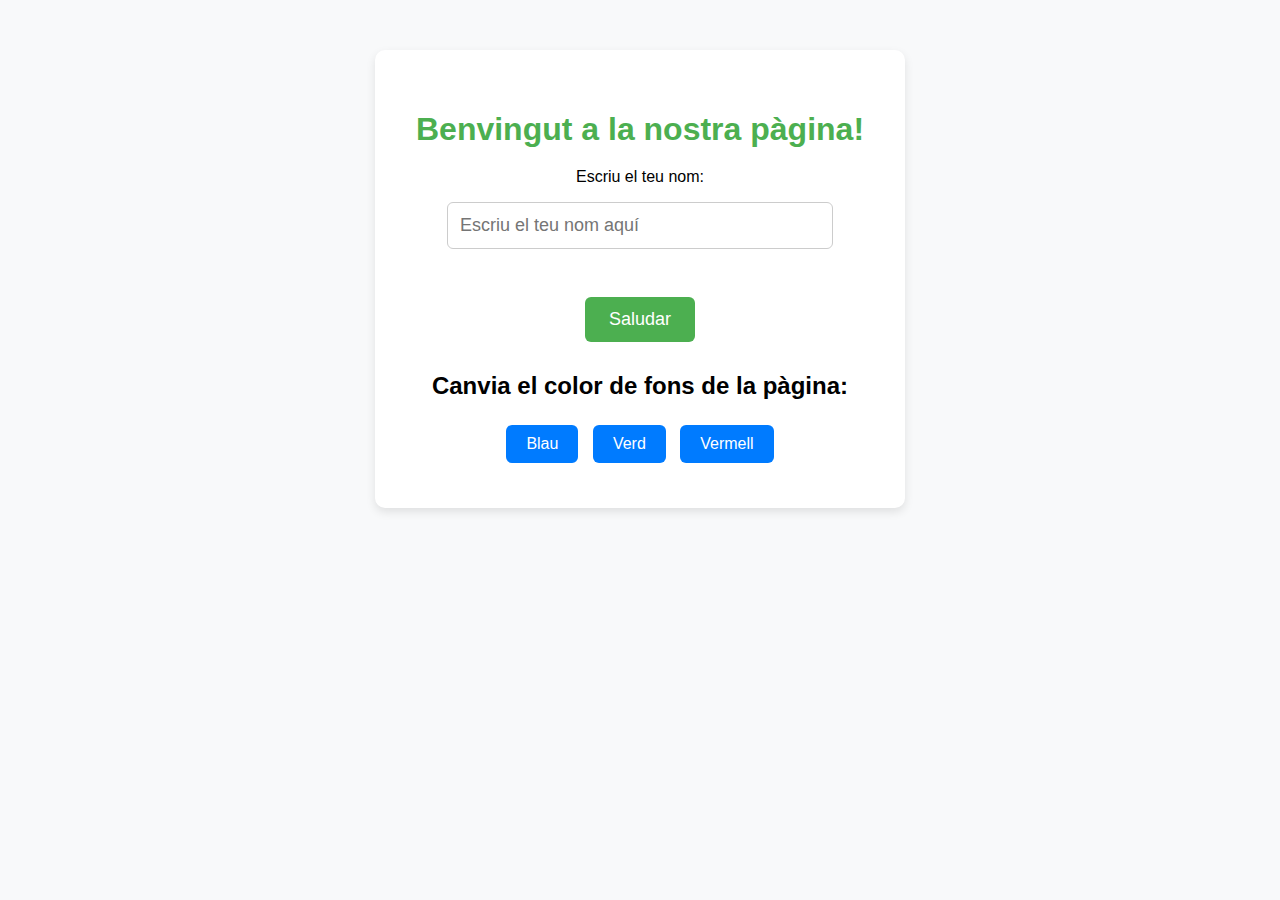
<file: index.html>
<!DOCTYPE html>
<html lang="ca">
<head>
    <meta charset="UTF-8">
    <meta name="viewport" content="width=device-width, initial-scale=1.0">
    <title>Pàgina Web </title>
    <link rel="stylesheet" href="index.css">
</head>
<body>

<div class="container">
    <h1>Benvingut a la nostra pàgina!</h1>
    <p>Escriu el teu nom:</p>
    <input type="text" id="nameInput" placeholder="Escriu el teu nom aquí">
    <br><br>
    <button onclick="saludarUser()">Saludar</button>

    <div id="greetingMessage" class="message"></div>

    <h2>Canvia el color de fons de la pàgina:</h2>
    <div class="colors">
        <button onclick="canviarColor('lightblue')">Blau</button>
        <button onclick="canviarColor('lightgreen')">Verd</button>
        <button onclick="canviarColor('lightcoral')">Vermell</button>
    </div>
</div>

<script>
    function saludarUser() {
        var userName = document.getElementById("nameInput").value;
        var greetingMessage = document.getElementById("greetingMessage");

        if (userName.trim() !== "") {
            greetingMessage.innerHTML = "Hola, " + userName + "! Benvingut a la meva pàgina web.";
        } else {
            greetingMessage.innerHTML = "Sisplau, introdueix el teu nom.";
        }
    }

    function canviarColor(color) {
        document.body.style.backgroundColor = color;
    }
</script>

</body>
</html>
</file>
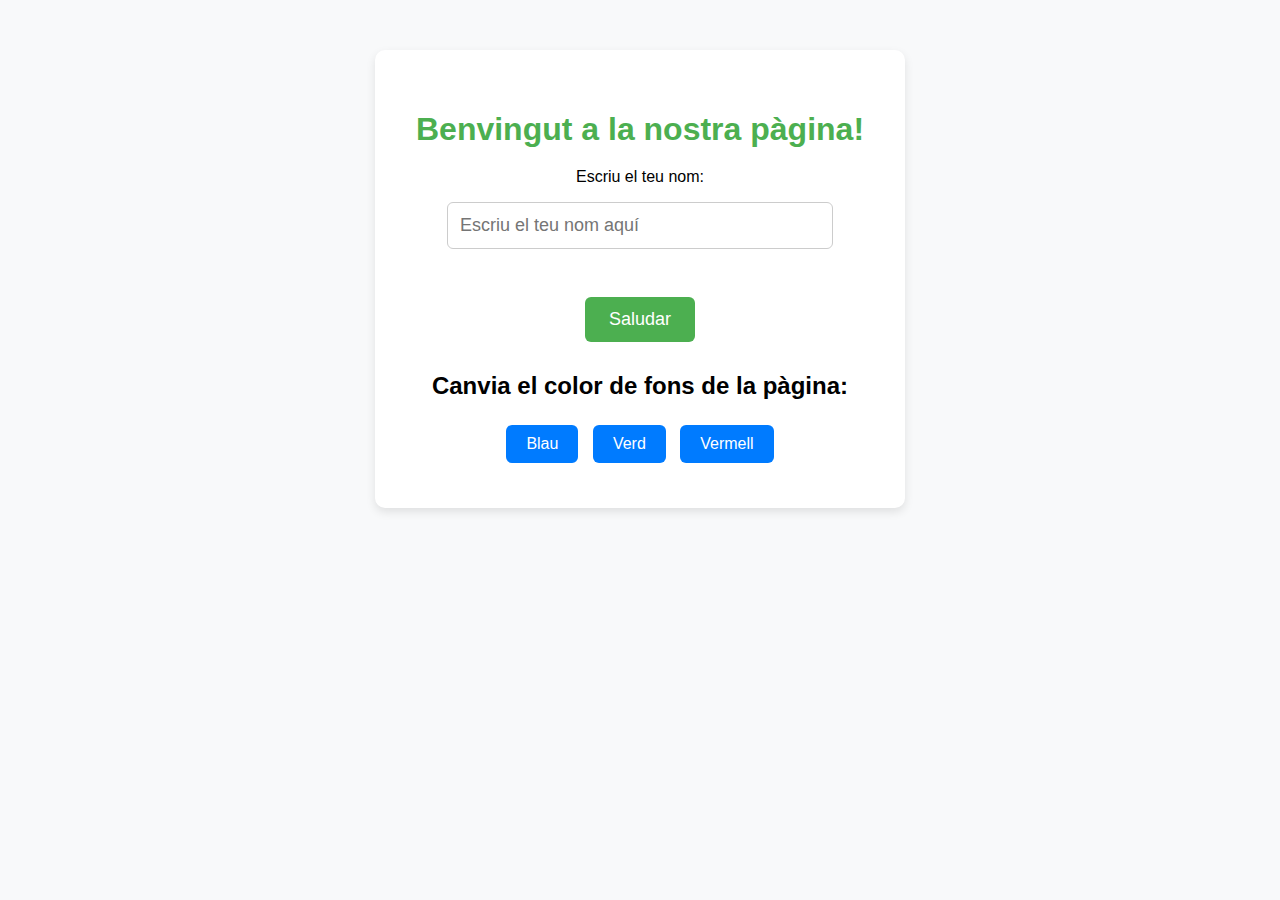
<file: pep.html>
<!DOCTYPE html>
<html lang="ca">
<head>
    <meta charset="UTF-8">
    <meta name="viewport" content="width=device-width, initial-scale=1.0">
    <title>Pàgina Web </title>
    <link rel="stylesheet" href="pep.css">
</head>
<body>

<div class="container">
    <h1>Benvingut a la nostra pàgina!</h1>
    <p>Escriu el teu nom:</p>
    <input type="text" id="nameInput" placeholder="Escriu el teu nom aquí">
    <br><br>
    <button onclick="saludarUser()">Saludar</button>

    <div id="greetingMessage" class="message"></div>

    <h2>Canvia el color de fons de la pàgina:</h2>
    <div class="colors">
        <button onclick="canviarColor('lightblue')">Blau</button>
        <button onclick="canviarColor('lightgreen')">Verd</button>
        <button onclick="canviarColor('lightcoral')">Vermell</button>
    </div>
</div>

<script>
    function saludarUser() {
        var userName = document.getElementById("nameInput").value;
        var greetingMessage = document.getElementById("greetingMessage");

        if (userName.trim() !== "") {
            greetingMessage.innerHTML = "Hola, " + userName + "! Benvingut a la meva pàgina web.";
        } else {
            greetingMessage.innerHTML = "Sisplau, introdueix el teu nom.";
        }
    }

    function canviarColor(color) {
        document.body.style.backgroundColor = color;
    }
</script>

</body>
</html>
</file>
<file: index.css>
body {
    font-family: 'Arial', sans-serif;
    background-color: #f8f9fa;
    text-align: center;
    margin: 0;
    padding: 0;
    transition: background-color 0.5s ease; 
}

.container {
    margin-top: 50px;
    padding: 40px;
    background-color: #ffffff;
    border-radius: 10px;
    box-shadow: 0 4px 10px rgba(0, 0, 0, 0.1);
    max-width: 450px;
    margin-left: auto;
    margin-right: auto;
    animation: fadeIn 1s ease;

h1 {
    color: #4CAF50;
    font-size: 2em;
    margin-bottom: 20px;
}

input[type="text"] {
    padding: 12px;
    font-size: 18px;
    width: 80%;
    border: 1px solid #ccc;
    border-radius: 6px;
    margin-bottom: 20px;
}

button {
    padding: 12px 24px;
    font-size: 18px;
    background-color: #4CAF50;
    color: white;
    border: none;
    border-radius: 6px;
    cursor: pointer;
    margin: 10px;
    transition: background-color 0.3s ease;
}

button:hover {
    background-color: #45a049;
}

.message {
    margin-top: 20px;
    color: #333;
    font-size: 18px;
    font-weight: bold;
}

.colors button {
    padding: 10px 20px;
    font-size: 16px;
    margin: 5px;
    background-color: #007bff;
    color: white;
    border: none;
    border-radius: 6px;
    cursor: pointer;
    transition: background-color 0.3s ease;
}

.colors button:hover {
    background-color: #0056b3;
}

@keyframes fadeIn {
    from {
        opacity: 0;
    }
    to {
        opacity: 1;
    }
}
</file>
<file: pep.css>
body {
    font-family: 'Arial', sans-serif;
    background-color: #f8f9fa;
    text-align: center;
    margin: 0;
    padding: 0;
    transition: background-color 0.5s ease; 
}

.container {
    margin-top: 50px;
    padding: 40px;
    background-color: #ffffff;
    border-radius: 10px;
    box-shadow: 0 4px 10px rgba(0, 0, 0, 0.1);
    max-width: 450px;
    margin-left: auto;
    margin-right: auto;
    animation: fadeIn 1s ease;

h1 {
    color: #4CAF50;
    font-size: 2em;
    margin-bottom: 20px;
}

input[type="text"] {
    padding: 12px;
    font-size: 18px;
    width: 80%;
    border: 1px solid #ccc;
    border-radius: 6px;
    margin-bottom: 20px;
}

button {
    padding: 12px 24px;
    font-size: 18px;
    background-color: #4CAF50;
    color: white;
    border: none;
    border-radius: 6px;
    cursor: pointer;
    margin: 10px;
    transition: background-color 0.3s ease;
}

button:hover {
    background-color: #45a049;
}

.message {
    margin-top: 20px;
    color: #333;
    font-size: 18px;
    font-weight: bold;
}

.colors button {
    padding: 10px 20px;
    font-size: 16px;
    margin: 5px;
    background-color: #007bff;
    color: white;
    border: none;
    border-radius: 6px;
    cursor: pointer;
    transition: background-color 0.3s ease;
}

.colors button:hover {
    background-color: #0056b3;
}

@keyframes fadeIn {
    from {
        opacity: 0;
    }
    to {
        opacity: 1;
    }
}
</file>
